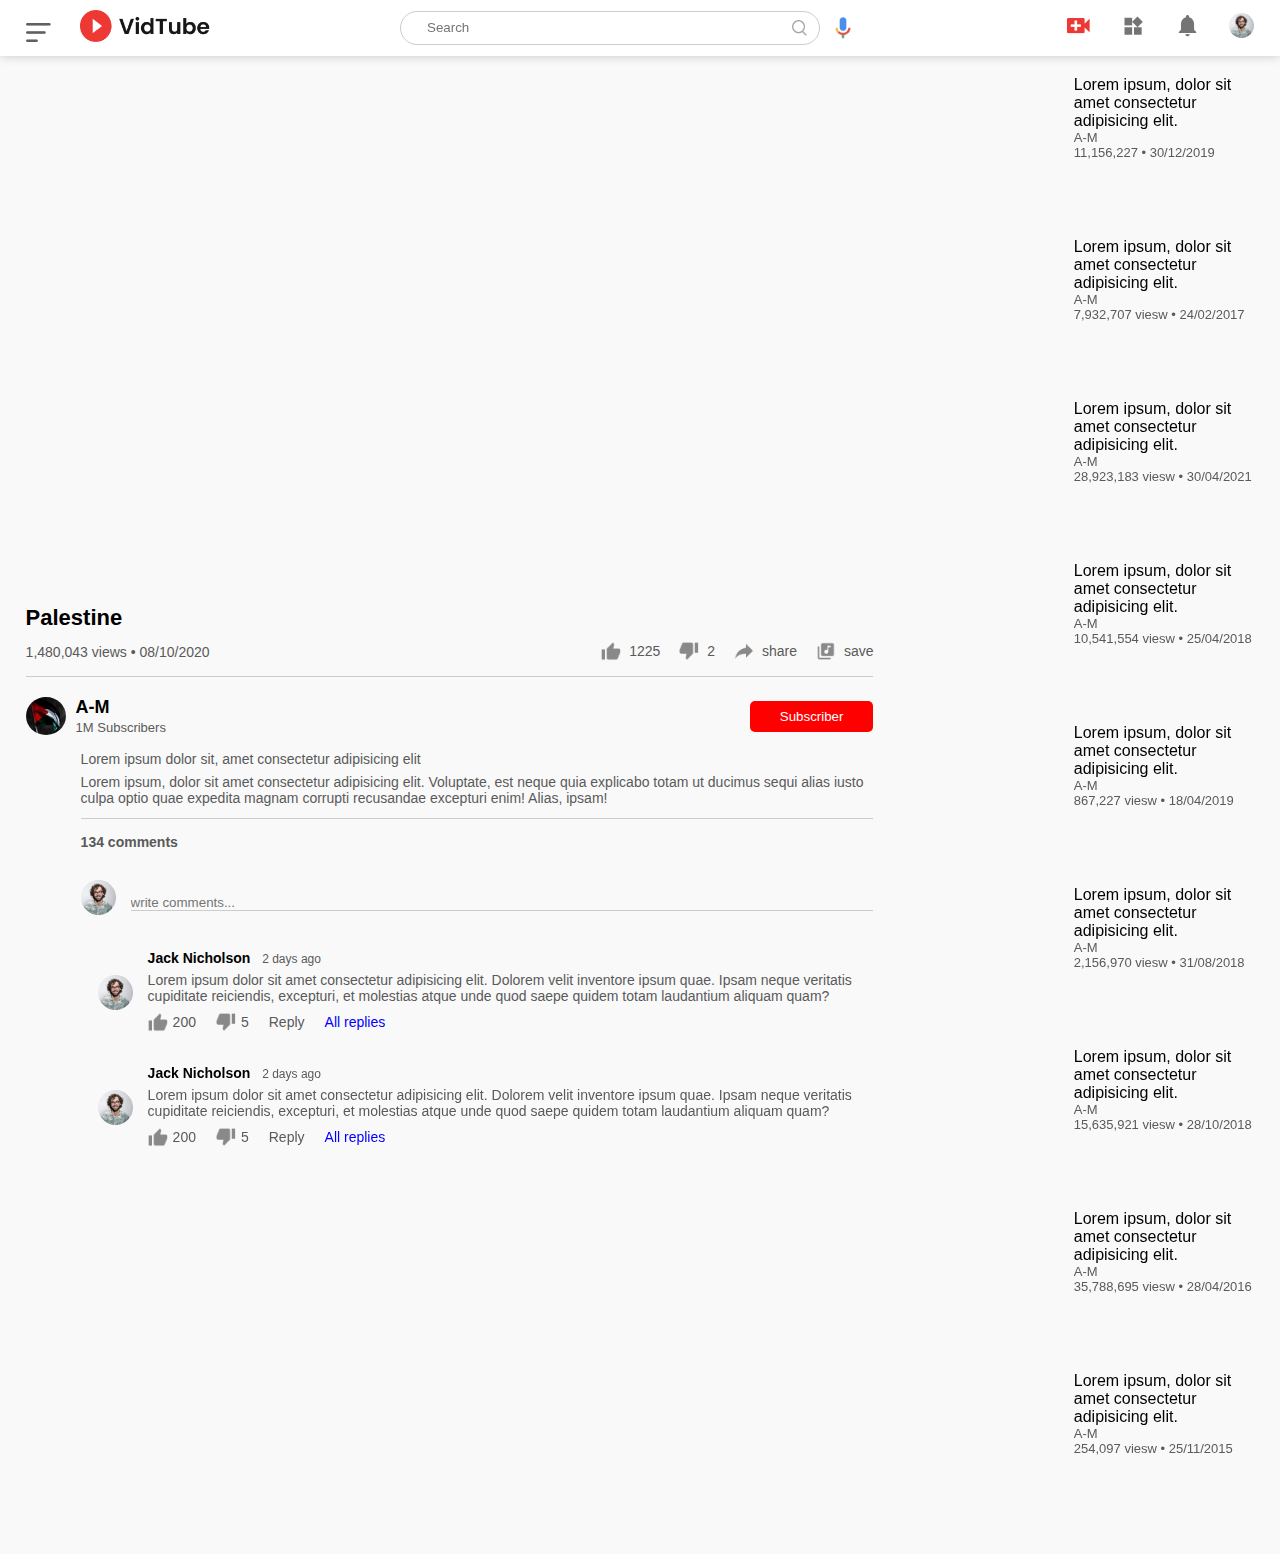
<file: play-video.html>
<!DOCTYPE html>
<html lang="en">
<head>
    <meta charset="UTF-8">
    <meta http-equiv="X-UA-Compatible" content="IE=edge">
    <meta name="viewport" content="width=device-width, initial-scale=1.0">
    <title>Play Video</title>
    <link href="play-video.css" rel="stylesheet">
</head>
<body>

    <header class="header">
        <nav class="flex-div">
            <div class="nav-left">
                <img src="images/menu.png" alt="" class="munu-icon">
                <img src="images/logo.png" alt="" class="logo">
            </div>

            <div class="nav-middel flex-div ">
                <div class="search-box">
                    <input type="text" placeholder="Search">
                    <img src="images/search.png" alt="">
                </div>
                <img src="images/voice-search.png" alt="" class="mic-icon">

            </div>

            

            <div class="nav-right">
                <img src="images/upload.png" alt="">
                <img src="images/more.png" alt="">
                <img src="images/notification.png" alt="">
                <img src="images/Jack.png" class="user-icon" alt="">
            </div>

        </nav>

    </header>



    <div class="container play-container">
        <div class="row">
            <div class="play-video">
                <iframe  src="https://www.youtube.com/embed/T5feQQ3z_Js" title="YouTube video player" frameborder="0" allow="accelerometer; autoplay; clipboard-write; encrypted-media; gyroscope; picture-in-picture" allowfullscreen></iframe>

               <!------------------------------------------------>
                <h3>Palestine</h3>
                <div class="play-video-info">
                    <p>1,480,043 views &bull;  08/10/2020</p>
                    <div class="image">
                        <span><img src="images/like.png" alt="" class="like">1225</span>
                        <span><img src="images/dislike.png" alt="" class="dislike">2</span>
                        <span><img src="images/share.png" alt="" class="share">share</span>
                        <span><img src="images/save.png" alt="" class="save">save</span>
                    </div>

                </div>
                <hr>

                <div class="pulblisher">
                    
                    <div class="pulblisher-title">
                        <img src="images/img-suer.jpg">
                        <div>
                            <p>A-M</p>
                            <span>1M Subscribers</span>
                        </div>
                    </div>

                    <button type="button"> Subscriber </button>

                </div>

                <div class="vid-description">
                    <p>Lorem ipsum dolor sit, amet consectetur adipisicing elit </p>
                    <p>Lorem ipsum, dolor sit amet consectetur adipisicing elit. Voluptate, est neque quia explicabo totam ut ducimus sequi alias iusto culpa optio quae expedita magnam corrupti recusandae excepturi enim! Alias, ipsam!</p>
                    <hr>
                    <h4>134 comments</h4>

                    <div class="add-comment">
                        <img src="images/Jack.png" alt="">
                        <input type="txet" placeholder="write comments...">

                    </div>

                    <div class="old-comment">
                        <img src="images/Jack.png">
                        <div>
                            <h3>Jack Nicholson <span>2 days ago</span></h3>
                            <p>Lorem ipsum dolor sit amet consectetur adipisicing elit. Dolorem velit inventore ipsum quae. Ipsam neque veritatis cupiditate reiciendis, excepturi, et molestias atque unde quod saepe quidem totam laudantium aliquam quam?</p>
                            <div class="acooent-action">
                                <img src="images/like.png" alt="" class="like">
                                <span>200</span>
                                <img src="images/dislike.png" alt="" class="dislike">
                                <span>5</span>
                                <span>Reply</span>
                                <span id="replies">All replies</span>

                            </div>
                        </div>

                    </div>

                    <div class="old-comment">
                        <img src="images/Jack.png">
                        <div>
                            <h3>Jack Nicholson <span>2 days ago</span></h3>
                            <p>Lorem ipsum dolor sit amet consectetur adipisicing elit. Dolorem velit inventore ipsum quae. Ipsam neque veritatis cupiditate reiciendis, excepturi, et molestias atque unde quod saepe quidem totam laudantium aliquam quam?</p>
                            <div class="acooent-action">
                                <img src="images/like.png" alt="" class="like">
                                <span>200</span>
                                <img src="images/dislike.png" alt="" class="dislike">
                                <span>5</span>
                                <span>Reply</span>
                                <span id="replies">All replies</span>

                            </div>
                        </div>

                    </div>

                </div>




            </div>


            <div class="right-sidebar">
                
                <div class="side-video">
                    <div class="a">
                        <iframe  src="https://www.youtube.com/embed/NKxf7B2owV8" title="YouTube video player" frameborder="0" allow="accelerometer; autoplay; clipboard-write; encrypted-media; gyroscope; picture-in-picture" allowfullscreen></iframe>
                </div>
                       
                    <div class="vid-info">
                        <a href="">Lorem ipsum, dolor sit amet consectetur adipisicing elit.</a>
                        <p>A-M</p>
                        <p>11,156,227 &bull; 30/12/2019</p>
                    </div>
                </div>


                <div class="side-video">
                    <div class="a">
                        <iframe src="https://www.youtube.com/embed/UDiSd608xtA" title="YouTube video player" frameborder="0" allow="accelerometer; autoplay; clipboard-write; encrypted-media; gyroscope; picture-in-picture" allowfullscreen></iframe>
                </div>
                       
                    <div class="vid-info">
                        <a href="">Lorem ipsum, dolor sit amet consectetur adipisicing elit.</a>
                        <p>A-M</p>
                        <p>7,932,707 viesw &bull; 24/02/2017</p>
                    </div>
                </div>


                <div class="side-video">
                    <div class="a">
                        <iframe  src="https://www.youtube.com/embed/FKvKnuvXUSU" title="YouTube video player" frameborder="0" allow="accelerometer; autoplay; clipboard-write; encrypted-media; gyroscope; picture-in-picture" allowfullscreen></iframe>
                </div>
                       
                    <div class="vid-info">
                        <a href="">Lorem ipsum, dolor sit amet consectetur adipisicing elit.</a>
                        <p>A-M</p>
                        <p>28,923,183 viesw &bull; 30/04/2021</p>
                    </div>
                </div>


                <div class="side-video">
                    <div class="a">
                        <iframe  src="https://www.youtube.com/embed/YqqA6QTZzyM" title="YouTube video player" frameborder="0" allow="accelerometer; autoplay; clipboard-write; encrypted-media; gyroscope; picture-in-picture" allowfullscreen></iframe>
                </div>
                       
                    <div class="vid-info">
                        <a href="">Lorem ipsum, dolor sit amet consectetur adipisicing elit.</a>
                        <p>A-M</p>
                        <p>10,541,554 viesw &bull; 25/04/2018</p>
                    </div>
                </div>


                <div class="side-video">
                    <div class="a">
                        <iframe src="https://www.youtube.com/embed/mJogffmUPGg" title="YouTube video player" frameborder="0" allow="accelerometer; autoplay; clipboard-write; encrypted-media; gyroscope; picture-in-picture" allowfullscreen></iframe>
                </div>
                       
                    <div class="vid-info">
                        <a href="">Lorem ipsum, dolor sit amet consectetur adipisicing elit.</a>
                        <p>A-M</p>
                        <p>867,227 viesw &bull; 18/04/2019</p>
                    </div>
                </div>

               
                <div class="side-video">
                    <div class="a">
                    <iframe  src="https://www.youtube.com/embed/5OjrGYDOyJU" title="YouTube video player" frameborder="0" allow="accelerometer; autoplay; clipboard-write; encrypted-media; gyroscope; picture-in-picture" allowfullscreen></iframe>
                </div>
                       
                    <div class="vid-info">
                        <a href="">Lorem ipsum, dolor sit amet consectetur adipisicing elit.</a>
                        <p>A-M</p>
                        <p>2,156,970 viesw &bull; 31/08/2018</p>
                    </div>
                </div>

                       
                    <div class="side-video">
                    <div class="a">
                        <iframe  src="https://www.youtube.com/embed/e0aPuIpOAoc" title="YouTube video player" frameborder="0" allow="accelerometer; autoplay; clipboard-write; encrypted-media; gyroscope; picture-in-picture" allowfullscreen></iframe>
                </div>
                       
                    <div class="vid-info">
                        <a href="">Lorem ipsum, dolor sit amet consectetur adipisicing elit.</a>
                        <p>A-M</p>
                        <p>15,635,921 viesw &bull; 28/10/2018</p>
                    </div>
                </div>

                <div class="side-video">
                    <div class="a">
                        <iframe src="https://www.youtube.com/embed/B-VLeqZkQcg" title="YouTube video player" frameborder="0" allow="accelerometer; autoplay; clipboard-write; encrypted-media; gyroscope; picture-in-picture" allowfullscreen></iframe>
                </div>
                       
                    <div class="vid-info">
                        <a href="">Lorem ipsum, dolor sit amet consectetur adipisicing elit.</a>
                        <p>A-M</p>
                        <p>35,788,695 viesw &bull; 28/04/2016</p>
                    </div>
                </div>

                <div class="side-video">
                    <div class="a">
                        <iframe  src="https://www.youtube.com/embed/pGtegNmfkNQ" title="YouTube video player" frameborder="0" allow="accelerometer; autoplay; clipboard-write; encrypted-media; gyroscope; picture-in-picture" allowfullscreen></iframe>
                       
                </div>
                       
                    <div class="vid-info">
                        <a href="">Lorem ipsum, dolor sit amet consectetur adipisicing elit.</a>
                        <p>A-M</p>
                        <p>254,097 viesw &bull; 25/11/2015</p>
                    </div>
                </div>


            </div>



        </div>
    </div>

    
</body>
</html>
</file>
<file: play-video.css>
*{
    margin: 0;
    padding: 0;
    box-sizing:border-box ;
}

body{
    font-family: 'poppins',sans-serif;
}
a{
    text-decoration: none;
    color: #5a5a5a;
}
img{
    cursor: pointer;
}
/* header style*/
.flex-div{
    display: flex;
    justify-content: space-between;
    align-items: center;
}
.header{
    padding: 10px 2%;
    box-shadow: 0 0 10px rgba(0, 0, 0, 0.2);
    background-color: #fff;
    position: sticky;
    top: 0;
    left: 0;/************************************/
    z-index: 10;
}
.nav-right img{
    width: 25px;
    margin-left: 25px;
}
.user-icon{
    width: 35px;
    border-radius: 50%;
}
.nav-left .munu-icon{
    width: 25px;
    margin-right: 25px;
}
.nav-left .logo{
    width: 130px;
}

.nav-middel .mic-icon{
    width: 16px;
}
.nav-middel .search-box{
    border:1px solid #ccc;
    margin-right: 15px;
    padding: 8px 12px;
    border-radius: 25px;
    width: 420px;
    display: flex;
    justify-content: center;
    align-items: center;
    outline: none;
}
.search-box input{
    width: 100%;
    padding: 0 14px;
    border: none;
    outline: none;
    background-color: transparent;
}
.search-box img{
    width:15px ;
}
.container{
    background-color: #f9f9f9;
    padding:20px 2% 20px 2% ;
}
.row{
    display: flex;
    justify-content: space-between;
    flex-wrap: wrap;
}

 .play-video{
    flex-basis: 69%;  /* width:69%; */
}
.play-video iframe{
    width: 100%;
    height:520px;
} 
.right-sidebar{
    flex-basis:30%;/* width:30% */
} 
.side-video{
    display: flex;
    justify-content: space-between ;
    margin-bottom: 8px;
}
.side-video iframe {
    width: 100%;
}
.side-video .a {
    flex-basis: 49%; /*width:49%; +margin-right:5px;*/
}
.side-video .vid-info{
    flex-basis: 49%; /* widht:49%*/
}
.vid-info a{
   color: #000;
}
.vid-info p{
  font-size: 13px;
  color: #5a5a5a;
}

.play-video h3 {
    font-weight: 600;
    font-size: 22px;
    margin-top: 5px;
}
.play-video-info{
    display: flex;
    align-items: center;
    justify-content: space-between;
    flex-wrap: wrap;
    margin-top: 10px;
    font-size: 14px;
    color: #5a5a5a;
}
.play-video-info .image img{
  width: 20px;
  margin-right: 8px;
}
.play-video-info .image span{
    display: inline-flex;
    align-items: center;
    margin-left: 15px;
}
.play-video hr{
    border: 0;
    height: 1px;
    background-color: #ccc;
    margin: 12px 0px;
}
.pulblisher{
    display: flex;
    align-items: center;
    justify-content: space-between;
    margin-top: 20px;
}
.pulblisher-title{
    display: flex;
    align-items: center;
    justify-content: center;
}

/* .pulblisher div{
    flex: 1;
} */

.pulblisher img{
 width: 40px;
 border-radius: 50%;
 margin-right: 10px;
}
.pulblisher-title p{
    color: #000;
    font-size: 18px;
    font-weight: 600;
    margin-bottom: 0px;
    
}
.pulblisher-title span{
    font-size: 13px;
    color: #5a5a5a;  
}
.pulblisher button{
    background-color: red;
    color: #fff;
    padding: 8px 30px;
    border: 0;
    outline: none;
    border-radius: 5px;
    cursor: pointer;
}
.vid-description{
    padding-left: 55px;  /* margin-left: 55px; */
    margin: 15px 0;
}
.vid-description p{
  font-size: 14px;
  margin-bottom: 5px;
  color: #5a5a5a;
}
.vid-description p:first-child{
    margin-bottom: 7px;
}
.vid-description h4{
    font-size: 14px;
    color: #5a5a5a;
    margin-top: 15px;
}
.add-comment{
    display: flex;
    align-items: center;
    justify-content: center;
    margin: 30px 0;
}
.add-comment img{
 width: 35px;
 border-radius: 50%;
 margin-right: 15px;
}
.add-comment input{
    border: 0;
    outline: 0;
    border-bottom: 1px solid #ccc;
    width: 100%;
    padding-top: 12px;
    background-color: transparent;
}
.old-comment{
    display: flex;
    align-items: center;
    justify-content: center;
    margin: 20px 0 20px 17px;
}
.old-comment img{
    width: 35px;
    border-radius: 50%;
    /* margin-left: 15px; */
    margin-right: 15px;
}
.old-comment h3{
    font-size: 14px;
    margin-bottom: 6px;
}
.old-comment h3 span{
    font-size: 12px;
    color: #5a5a5a;
    font-weight: 500;
    margin-left: 8px;
}
.acooent-action{
    display: flex;
    align-items: center;
    justify-content: flex-start;
    margin: 8px 0;
    font-size: 14px;
}
.acooent-action img{
    border-radius: 0;
    width: 20px;
    margin-right: 5px;
}

.acooent-action span{
    margin-right: 20px;
    color: #5a5a5a;
}

.acooent-action #replies{

    color: #0000ff;
}


@media (max-width:909px){
    .play-video{
        flex-basis: 100%;
    }
    .right-sidebar{
        flex-basis: 100%;
    }
    .play-container{
        padding-left: 5%;
    }
    .vid-description{
        padding-left: 0;
    }
    .play-video-info a{
        margin-left: 0;
        margin-right: 15px;
        margin-top: 15px;
    }
    /* .pulblisher button{
        width: 70px;
        text-align: center;
    } */
    
     .menu-icon{
      display: none;
    }
     .sidebar{
      display: none;
    }
     .nav-right img{
      display: none;
    }
     .nav-right .uesr-icon{
      display: block;
      width: 30px;
    }
     .container{
      padding-left: 5%;
      padding-right: 5%;
    }
    .nav-middel{
      width: 250px;
    }
     .nav-middel .search-box input{
      width: 100px;
    }
     .nav-middle .mic-icon{
      display: none;
    }
    .logo{
      width: 90px;
    }

}
</file>
